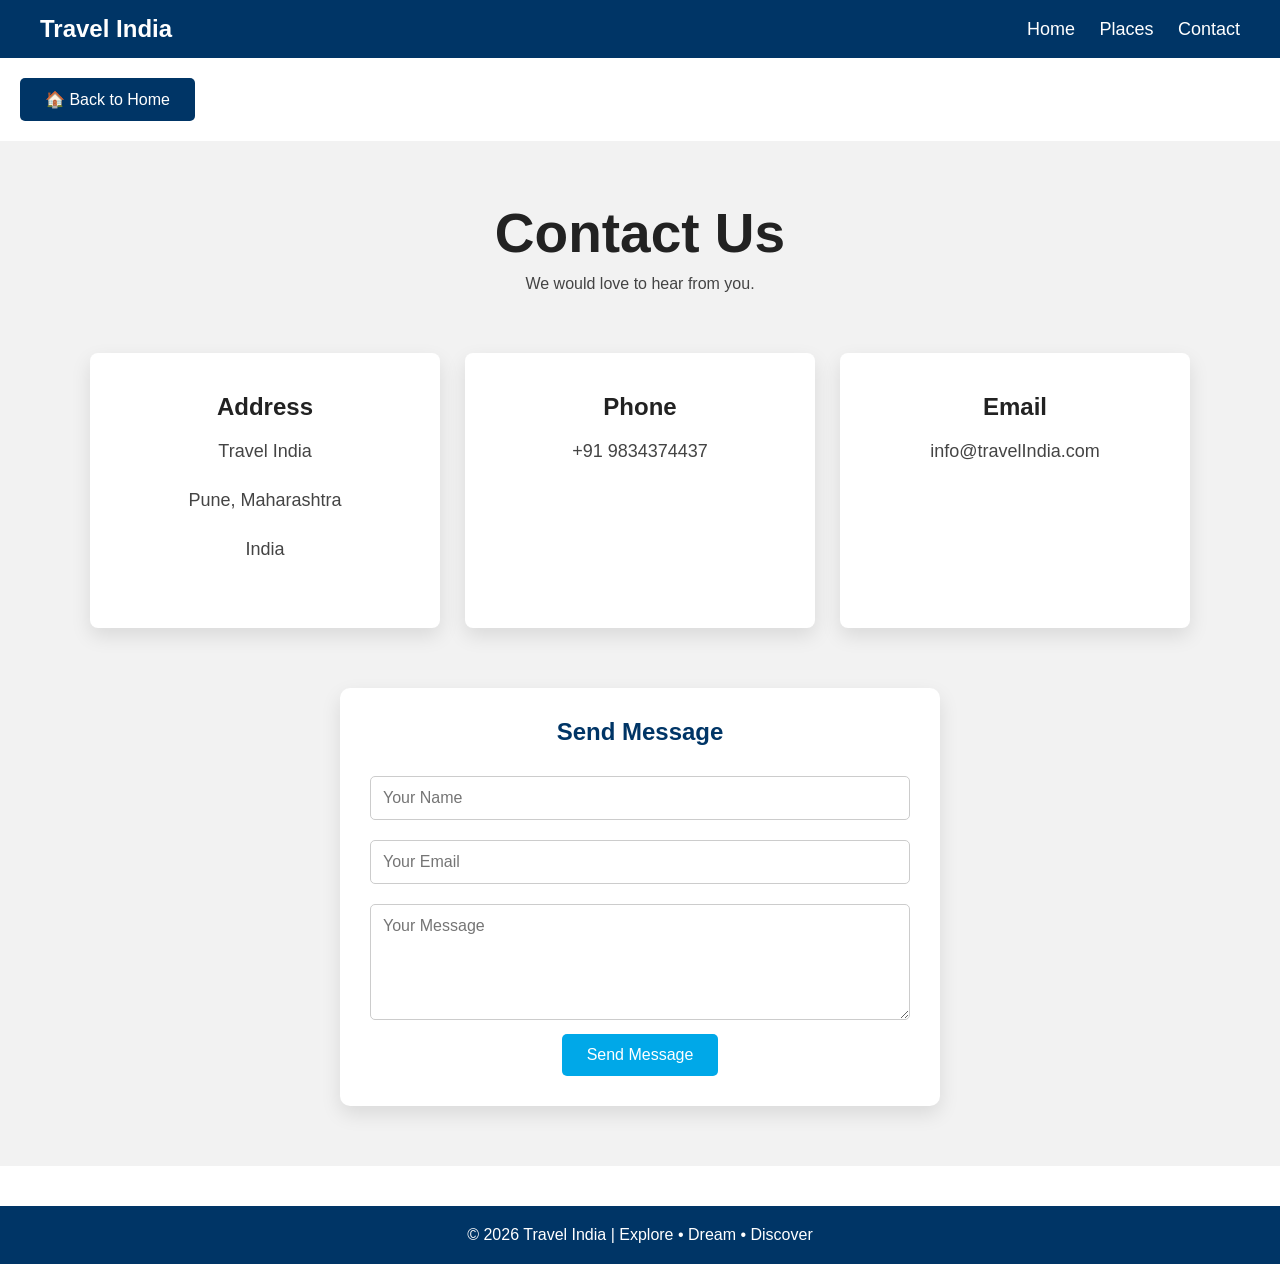
<file: contact.html>
<!DOCTYPE html>
<html lang="en">

<head>
    <meta charset="UTF-8">
    <meta name="viewport" content="width=device-width, initial-scale=1.0">
    <title>Contact Us</title>
    <link rel="stylesheet" href="style.css">
</head>

<body>

    <header>
        <h2>Travel India</h2>

        <nav>
            <a href="index.html">Home</a>
            <a href="places.html">Places</a>
            <a href="contact.html">Contact</a>
        </nav>
    </header>
    <a href="index.html" class="back-btn">🏠 Back to Home</a>

    <section class="contact">
        <h1>Contact Us</h1>
        <p>We would love to hear from you.</p>

        <div class="contact-box">

            <div class="card">
                <h2>Address</h2>
                <p>Travel India</p>
                <p>Pune, Maharashtra</p>
                <p>India</p>
            </div>

            <div class="card">
                <h2>Phone</h2>
                <p>+91 9834374437</p>
            </div>

            <div class="card">
                <h2>Email</h2>
                <p>info@travelIndia.com</p>
            </div>

        </div>
        <div class="message-form">

            <h2>Send Message</h2>

            <form>
                <input type="text" placeholder="Your Name" required>

                <input type="email" placeholder="Your Email" required>

                <textarea rows="5" placeholder="Your Message"></textarea>

                <button type="submit">Send Message</button>
            </form>

        </div>
    </section>


    <footer>
        <p>© 2026 Travel India | Explore • Dream • Discover</p>
    </footer>

</body>

</html>
</file>
<file: style.css>
*{
    margin:0;
    padding:0;
    box-sizing:border-box;
    font-family:Arial, sans-serif;
}

html{
    scroll-behavior:smooth;
}

/* HEADER */

header{
    background:#003566;
    color:white;
    padding:15px 40px;
    display:flex;
    justify-content:space-between;
    align-items:center;
    position:sticky;
    top:0;
    z-index:1000;
}

nav a{
    color:white;
    text-decoration:none;
    margin-left:20px;
    font-size:18px;
}

nav a:hover{
    color:#00A8E8;
}

/* HERO SECTION */

.hero{
    height:90vh;
    background:url("images/hero.jpg");
    background-size:cover;
    background-position:center;
    display:flex;
    justify-content:center;
    align-items:center;
    text-align:center;
    color:white;
}

.hero-content{
    background:rgba(0,0,0,0.5);
    padding:30px;
    border-radius:10px;
}

.hero h1{
    font-size:60px;
}

.hero p{
    margin:15px 0;
    font-size:20px;
}

.btn{
    background:#00A8E8;
    color:white;
    padding:12px 25px;
    text-decoration:none;
    border-radius:5px;
    transition:0.3s;
}

.btn:hover{
    background:#003566;
}

/* DESTINATION CARDS */

.featured{
    padding:50px;
    text-align:center;
}

.cards{
    display:flex;
    justify-content:center;
    gap:25px;
    flex-wrap:wrap;
    margin-top:30px;
}

.card{
    width:300px;
    background:white;
    border-radius:10px;
    overflow:hidden;
    box-shadow:0 5px 15px rgba(0,0,0,0.15);
    transition:0.4s;
}

.card:hover{
    transform:translateY(-10px);
}

.card img{
    width:100%;
    height:200px;
    object-fit:cover;
}

.card h3{
    margin:10px;
}

.card p{
    padding:0 15px 20px;
}

/* GOA DETAILS PAGE */

.trip-details{
    max-width:900px;
    margin:auto;
    padding:40px;
}

.trip-img{
    width:100%;
    height:400px;
    object-fit:cover;
    border-radius:10px;
}

.trip-details h1{
    margin:20px 0;
    color:#003566;
}

.trip-details h2{
    color:#00A8E8;
    margin-top:20px;
}

.trip-details p,
.trip-details li{
    font-size:18px;
    line-height:1.8;
}

/* CONTACT PAGE */

.contact{
    background:#f2f2f2;
    min-height:100vh;
    padding:60px 50px;
    text-align:center;
}

.contact h1{
    font-size:55px;
    margin-bottom:10px;
    color:#222;
}

.contact p{
    color:#444;
}

.contact-box{
    display:flex;
    justify-content:center;
    gap:25px;
    margin-top:60px;
    flex-wrap:wrap;
}

.contact-box .card{
    background:white;
    width:350px;
    padding:40px 20px;
    border-radius:8px;
    box-shadow:0 8px 20px rgba(0,0,0,0.1);
}

.contact-box .card h2{
    margin-bottom:20px;
    color:#222;
}

.contact-box .card p{
    margin:8px 0;
    font-size:18px;
}

/* FOOTER */

footer{
    background:#003566;
    color:white;
    text-align:center;
    padding:20px;
    margin-top:40px;
}
.message-form{
    max-width:600px;
    margin:60px auto 0;
    background:white;
    padding:30px;
    border-radius:10px;
    box-shadow:0 8px 20px rgba(0,0,0,0.1);
}

.message-form h2{
    margin-bottom:20px;
    color:#003566;
}

.message-form input,
.message-form textarea{
    width:100%;
    padding:12px;
    margin:10px 0;
    border:1px solid #ccc;
    border-radius:5px;
    font-size:16px;
}

.message-form button{
    background:#00A8E8;
    color:white;
    border:none;
    padding:12px 25px;
    border-radius:5px;
    cursor:pointer;
    font-size:16px;
}

.message-form button:hover{
    background:#003566;
}
.back-btn{
    display:inline-block;
    margin:20px;
    padding:12px 25px;
    background:#003566;
    color:white;
    text-decoration:none;
    border-radius:5px;
    transition:0.3s;
}

.back-btn:hover{
    background:#00A8E8;
}
</file>
